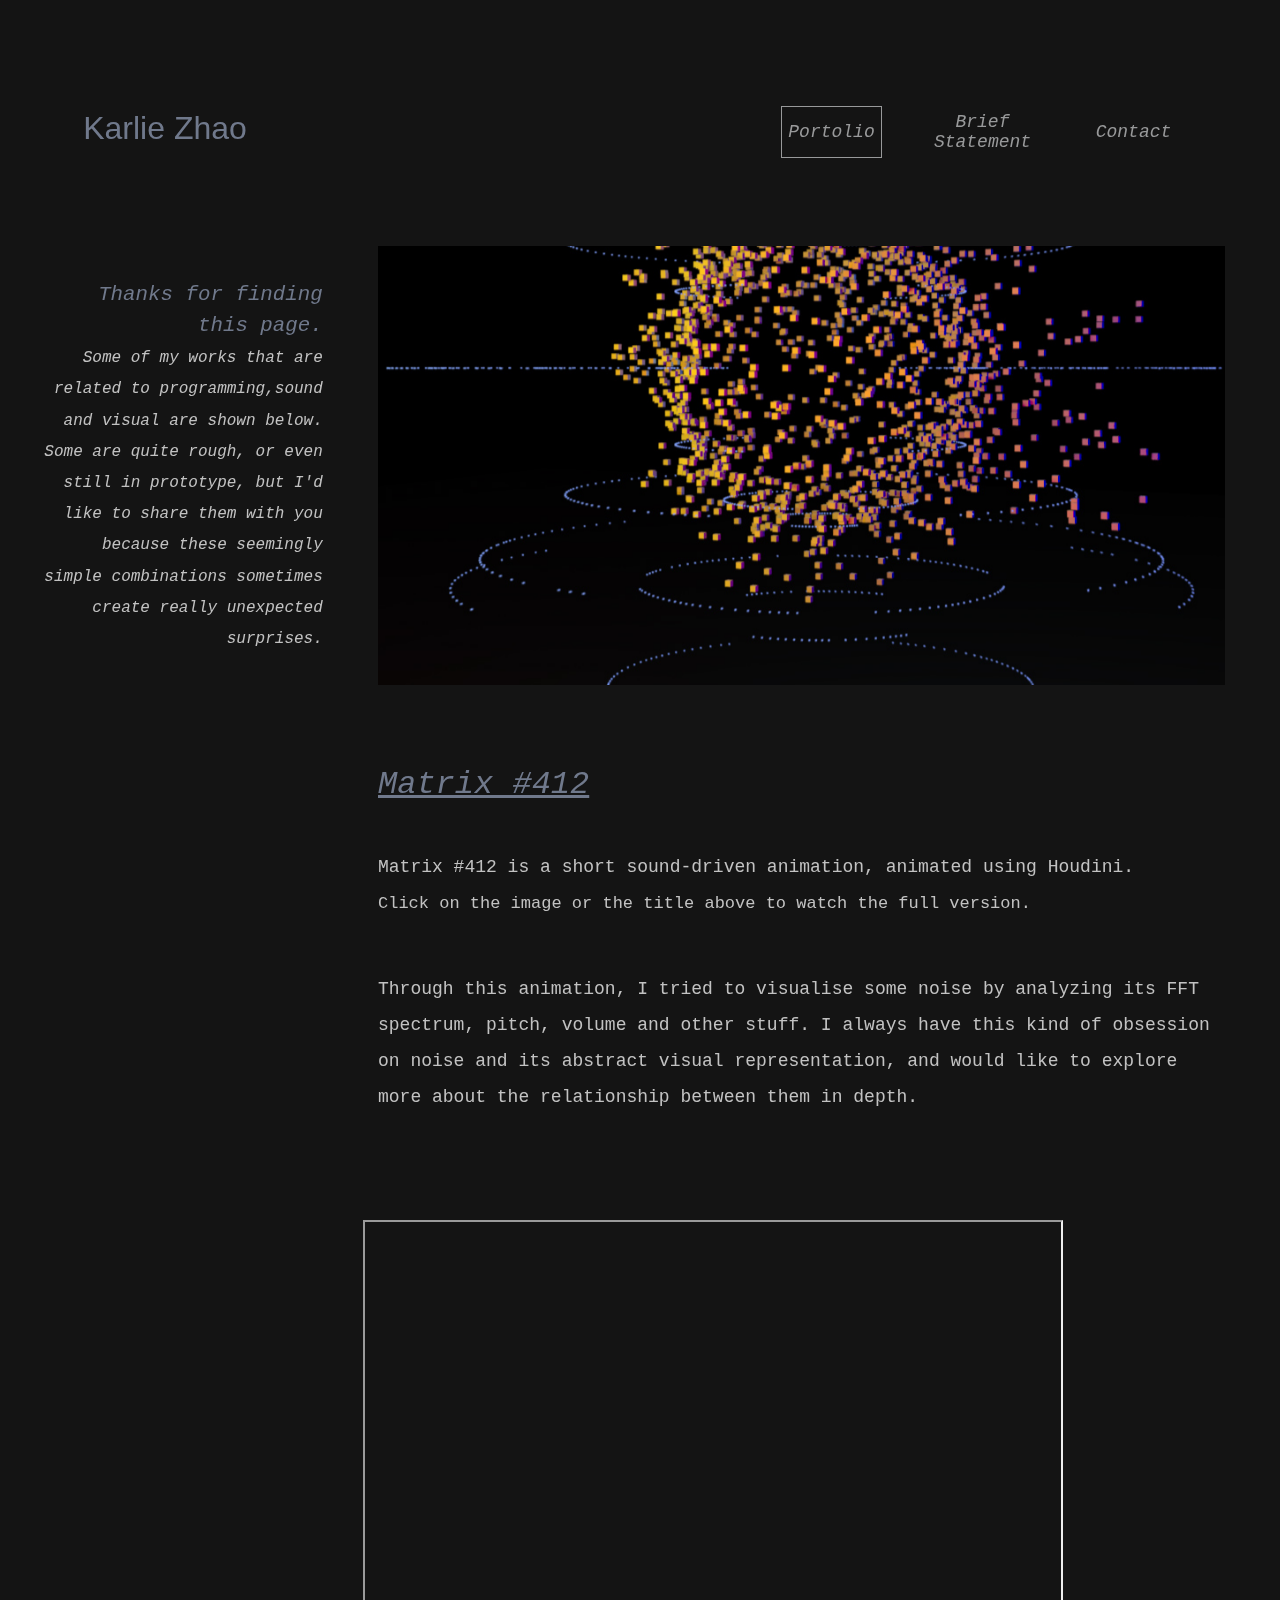
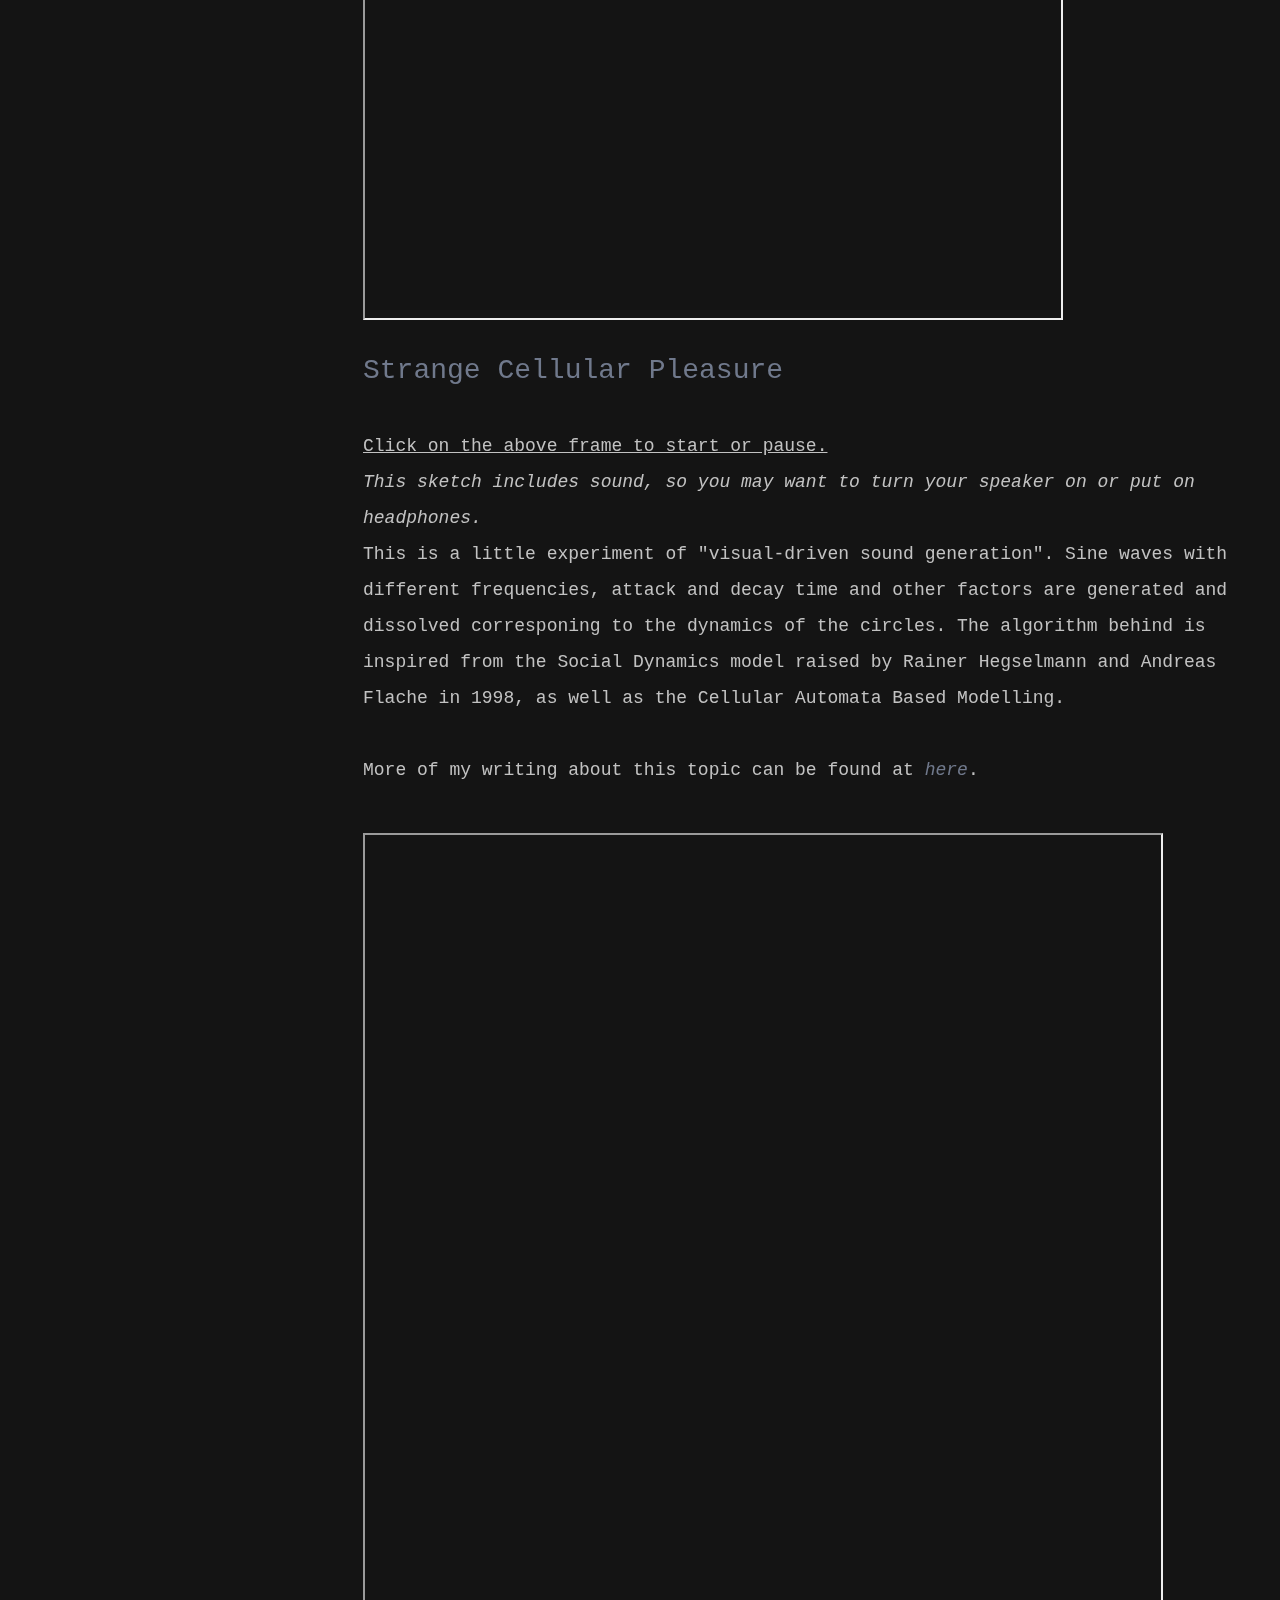
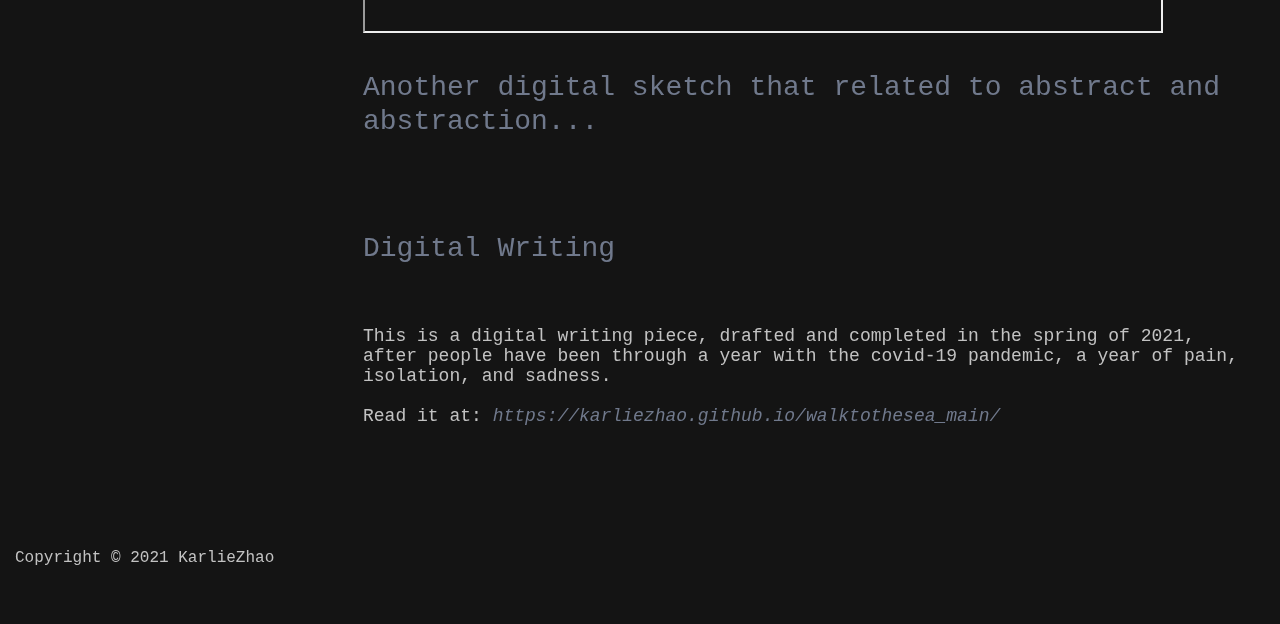
<file: index.html>
<!DOCTYPE html>
<html lang="en">

<head>
  <meta charset="UTF-8" />
  <meta name="viewport" content="width=device-width, initial-scale=1.0" />
  <meta http-equiv="X-UA-Compatible" content="ie=edge" />
  <title>Portolio | Shared Campus 2021 </title>

  <link rel="stylesheet" href="https://fonts.googleapis.com/css?family=Open+Sans:400,600" />
  <link rel="stylesheet" href="css/all.min.css" />
  <link rel="stylesheet" href="css/bootstrap.min.css" />
  <link rel="stylesheet" href="css/templatemo-style.css" />
</head>

<body>
  <div class="container-fluid">
    <div class="row tm-brand-row">
      <div class="col-lg-4 col-10">
        <div class="tm-brand-container">
          <div class="tm-brand-texts">
            <h2 class="tm-brand-name">Karlie Zhao</h2>
          </div>
        </div>
      </div>
      <div class="col-lg-8 col-2 tm-nav-col">
        <div class="tm-nav">
          <nav class="navbar navbar-expand-lg navbar-light tm-navbar">
            <button class="navbar-toggler" type="button" data-toggle="collapse" data-target="#navbarNav" aria-controls="navbarNav" aria-expanded="false" aria-label="Toggle navigation">
              <span class="navbar-toggler-icon"></span>
            </button>
            <div class="collapse navbar-collapse" id="navbarNav">
              <ul class="navbar-nav ml-auto mr-0">
                <li class="nav-item active">
                  <div class="tm-nav-link-highlight"></div>
                  <a class="nav-link" href="#">Portolio <span class="sr-only">(current)</span></a>
                </li>
                <li class="nav-item">
                  <div class="tm-nav-link-highlight"></div>
                  <a class="nav-link" href="about.html" style="color:#98999a;">Brief Statement</a>
                </li>
                <li class="nav-item">
                  <div class="tm-nav-link-highlight"></div>
                  <a class="nav-link" href="contact.html" style="color:#98999a;">Contact</a>
                </li>
              </ul>
            </div>
          </nav>
        </div>
      </div>
    </div>

    <div class="row tm-welcome-row">
      <div class="col-12 tm-page-cols-container">
        <div class="tm-page-col-left tm-welcome-box tm-bg-primary">
          <p class="tm-welcome-text">
            <em>Thanks for finding this page.<br>
              <span style="font-size:16px; color:#C2C2C2">
                Some of my works that are related to programming,sound and visual are shown below.
                <br> Some are quite rough, or even still in prototype,
                but I'd like to share them with you because these seemingly simple combinations sometimes create really unexpected surprises.
              </span> <br>
            </em>
          </p>
        </div>
        <div class="tm-page-col-right">
          <a href="https://youtu.be/zL5NrR2cSgw" target="_blank">
            <div class="tm-welcome-parallax" data-parallax="scroll" data-image-src="img/9.jpg"></div>
          </a>
        </div>
      </div>
    </div>

    <section class="row tm-pt-4 tm-pb-6">
      <div class="col-12 tm-page-cols-container">
        <div class="tm-page-col-right">
          <h2 class="tm-text-secondary tm-mb-5">
            <a href="https://youtu.be/zL5NrR2cSgw" target="_blank"><u>Matrix #412</u></a>
          </h2>
          <p class="tm-mb-6">
            Matrix #412 is a short sound-driven animation, animated using Houdini.<br>
            <span style="font-size:17px;">Click on the image or the title above to watch the full version.</span>
          </p>
          <p class="mb-0">
            Through this animation, I tried to visualise some noise by analyzing its FFT spectrum, pitch, volume and other stuff.
            I always have this kind of obsession on noise and its abstract visual representation, and would like to explore more about the
            relationship between them in depth.
          </p>
        </div>
      </div>

    </section>

    <div class="tm-page-col-right">
      <div class="row tm-pt-7 tm-pb-6">
        <iframe src="https://editor.p5js.org/Karlieee/embed/fNy62zRm_" width="700" height="700"></iframe>
        <div>
          <h3 class="tm-text-secondary tm-mb-4">
            <br> Strange Cellular Pleasure
          </h3>
          <p class="tm-mb-5">
            <u>Click on the above frame to start or pause.</u> <br />
            <i>This sketch includes sound, so you may want to turn your speaker on or put on headphones.</i><br>
            This is a little experiment of "visual-driven sound generation".
            Sine waves with different frequencies, attack and decay time and other factors are generated and dissolved corresponing to the dynamics of the circles.
            The algorithm behind is inspired from the Social Dynamics model raised by Rainer Hegselmann and Andreas Flache in 1998,
            as well as the Cellular Automata Based Modelling.

            <br><br>
            More of my writing about this topic can be found at <a href="https://observablehq.com/@wenrazhao2/assignment-3-finding-emergence" target="_blank">here</a>.

          </p>

          <iframe  width="800" height="800" src="https://editor.p5js.org/Karlieee/embed/uTM-4pq8T"></iframe>
          <h3 class="tm-text-secondary tm-mb-4">
            <br> Another digital sketch that related to abstract and abstraction...
          </h3>
        <br>


          <h3 class="tm-text-secondary tm-mb-4">
            <br> Digital Writing
          </h3>
          <pclass="tm-mb-5"> <br>
            This is a digital writing piece, drafted and completed in the spring of 2021,
            after people have been through a year with the covid-19 pandemic, a year of pain, isolation, and sadness.
            <br><br>
            Read it at: <a href="https://karliezhao.github.io/walktothesea_main/">https://karliezhao.github.io/walktothesea_main/</a>
            </P>

        </div>
        <div class="col-md-6 tm-home-section-2-right">
        </div>
      </div>

    </div>



    <!-- row -->

    <!-- Page footer -->
    <footer class="row tm-page-footer">
      <p class="col-12 tm-copyright-text mb-0">
        Copyright &copy; 2021 KarlieZhao
      </p>
    </footer>
  </div>
  <script src="js/jquery.min.js"></script>
  <script src="js/parallax.min.js"></script>
  <script src="js/bootstrap.min.js"></script>
</body>

</html>
</file>
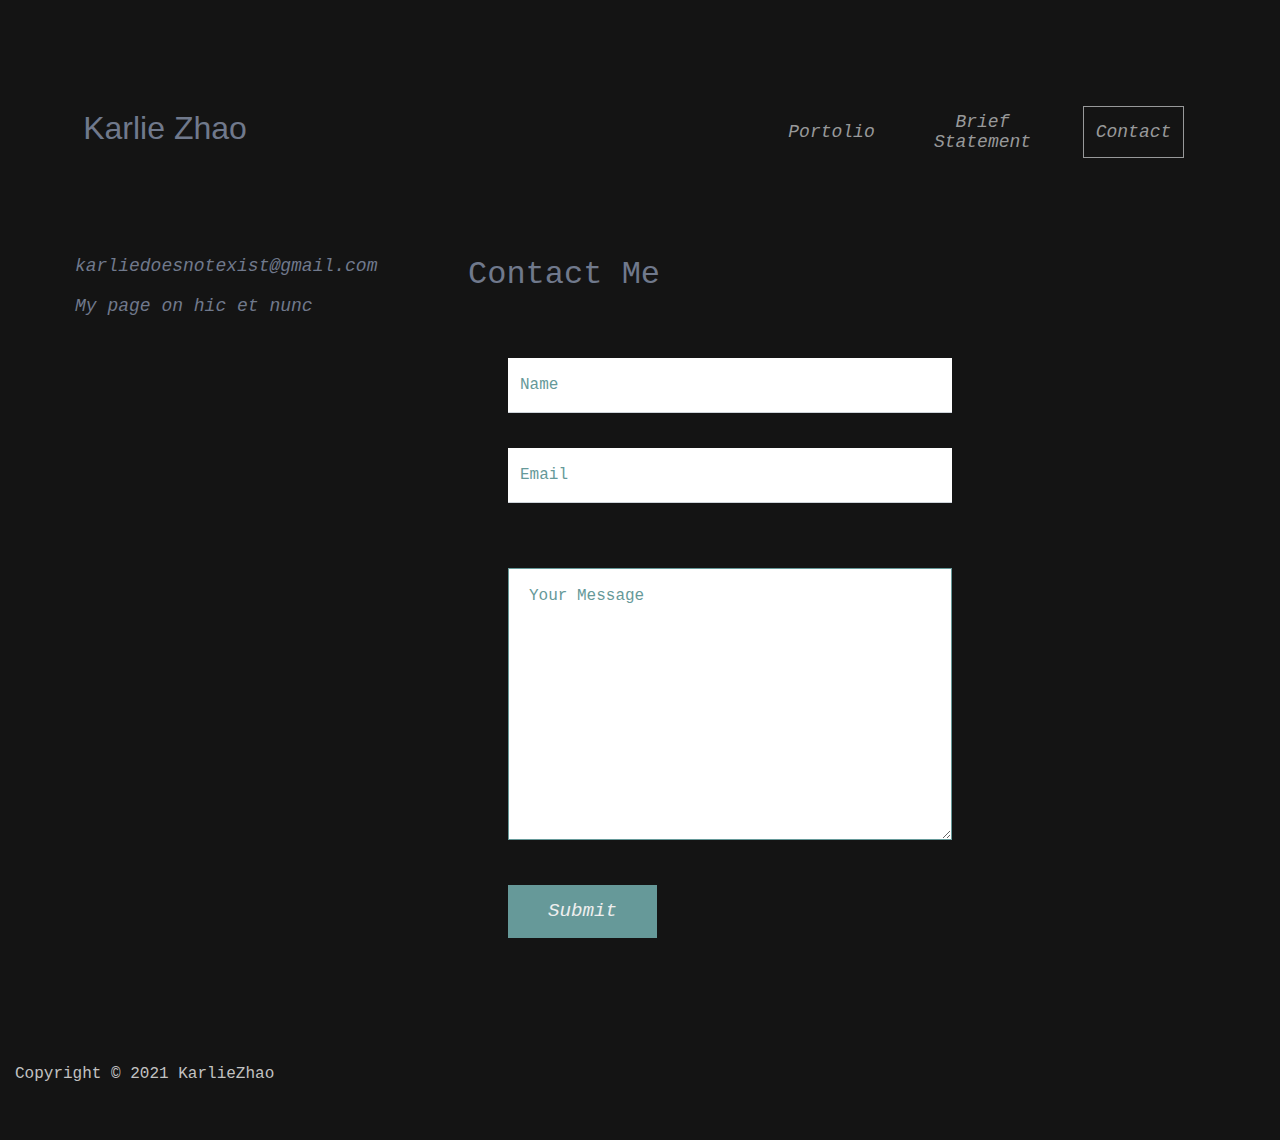
<file: contact.html>
<!DOCTYPE html>
<html lang="en">
  <head>
    <meta charset="UTF-8" />
    <meta name="viewport" content="width=device-width, initial-scale=1.0" />
    <meta http-equiv="X-UA-Compatible" content="ie=edge" />
    <title>Karlie Zhao | Contact</title>

    <link rel="stylesheet" href="https://fonts.googleapis.com/css?family=Open+Sans:400,600" />
    <link rel="stylesheet" href="css/all.min.css" />
    <link rel="stylesheet" href="css/bootstrap.min.css" />
    <link rel="stylesheet" href="css/templatemo-style.css" />
  </head>
  <body>
    <div class="container-fluid">
      <div class="row tm-brand-row">
        <div class="col-lg-4 col-10">
          <div class="tm-brand-container">
            <div class="tm-brand-texts">
              <h2 class="tm-brand-name">Karlie Zhao</h2>
            </div>
          </div>
        </div>
        <div class="col-lg-8 col-2 tm-nav-col">
          <div class="tm-nav">
            <nav class="navbar navbar-expand-lg navbar-light tm-navbar">
              <button class="navbar-toggler" type="button" data-toggle="collapse" data-target="#navbarNav" aria-controls="navbarNav" aria-expanded="false" aria-label="Toggle navigation">
                <span class="navbar-toggler-icon"></span>
              </button>
              <div class="collapse navbar-collapse" id="navbarNav">
                <ul class="navbar-nav ml-auto mr-0">

                  <li class="nav-item">
                    <div class="tm-nav-link-highlight"></div>
                    <a class="nav-link" href="index.html" style="color:#98999a;">Portolio</a>
                  </li>
                  <li class="nav-item">
                    <div class="tm-nav-link-highlight"></div>
                    <a class="nav-link" href="about.html" style="color:#98999a;">Brief Statement</a>
                  </li>
                  <li class="nav-item active">
                    <div class="tm-nav-link-highlight"></div>
                    <a class="nav-link" href="contact.html" style="color:#98999a;">Contact <span class="sr-only">(current)</span></a>
                  </li>
                </ul>
              </div>
            </nav>
          </div>
        </div>
      </div>


      <section class="row tm-pt-4 tm-mb-3">
        <div class="col-12 tm-page-cols-container">
          <div class="tm-page-col-left">
            <div class="tm-contact-container tm-mb-6">
              <div class="tm-address-container">
                <address>
                  <a href = "mailto: karliedoesnotexist@gmail.com">karliedoesnotexist@gmail.com</a><br><br>
                  <a href = "https://www.hicetnunc.xyz/tz/tz1aQC5HSXSqqxEqyLcPchPbEsyZsqu5upXv">My page on hic et nunc</a>
                </address>
              </div>


            </div>
          </div>
          <div class="tm-page-col-right tm-form-container">
            <h2 class="tm-text-secondary mb-4">Contact Me</h2>
            <form
              action="contact.html"
              method="POST"
              id="tm_contact_form"
              enctype="multipart/form-data">
              <div class="form-group">
                <input
                  type="text"
                  id="contact_name"
                  name="contact_name"
                  class="form-control rounded-0 border-top-0 border-right-0 border-left-0"
                  placeholder="Name"
                  required="" />
              </div>
              <div class="form-group-2">
                <input
                  type="email"
                  id="contact_email"
                  name="contact_email"
                  class="form-control rounded-0 border-top-0 border-right-0 border-left-0"
                  placeholder="Email"
                  required="" />
              </div>


              <div class="tm-mb-5">
                <textarea
                  rows="10"
                  id="contact_message"
                  name="contact_message"
                  class="form-control rounded-0"
                  placeholder="Your Message"
                  required=""></textarea>
              </div>



              <div class="">
                <button
                  type="submit"
                  class="btn btn-secondary tm-btn-submit rounded-0">
                  Submit
                </button>
              </div>
            </form>
          </div>
        </div>
      </section>

      <!-- Page footer -->
      <footer class="row tm-page-footer">
        <p class="col-12 tm-copyright-text mb-0">
          Copyright &copy; 2021 KarlieZhao
        </p>
      </footer>
    </div>

    <script src="js/jquery.min.js"></script>
    <script src="js/parallax.min.js"></script>
    <script src="js/bootstrap.min.js"></script>
    <script>
      $(document).on("change", ":file", function() {
        var input = $(this),
          numFiles = input.get(0).files ? input.get(0).files.length : 1,
          label = input
            .val()
            .replace(/\\/g, "/")
            .replace(/.*\//, "");
        input.trigger("fileselect", [numFiles, label]);
      });

      $(document).ready(function() {
        $(":file").on("fileselect", function(event, numFiles, label) {
          $("#file_name_label").attr("placeholder", label);
        });
      });
    </script>
  </body>
</html>
</file>
<file: css/templatemo-style.css>
/*

Next Level CSS Template

https://templatemo.com/tm-532-next-level

	COLORS:
		Primary: #ca9acd
		Secondary: #669999
    Gray: #CFD0D1

  SPACING:
    pt = padding top
    pb = padding bottom
    mb = margin bottom

    1 = 15px
    2 = 20
    3 = 30
    4 = 40
    5 = 45
    6 = 50
    7 = 55
*/
/*	Overrides */
html {
  scroll-behavior: smooth;
}

body {
  font-family: 'Courier New', "FangSong","STKaiti";
  font-size: 18px;
  font-weight: 400;
  line-height: normal;
  margin-right: 40px;
  overflow-x: hidden;
  padding-top: 78px;
  color: #C2C2C2;
  background-color: #141414;
}

p {
  line-height: 2;
}

a, button {
  transition: all 0.3s ease;
  color: #70798C;
  font-style: italic;
}

a:hover {
  text-decoration: none;
}

label {
  margin-bottom: 0;
}

input {
  padding: 13px 20px;
}

ul {
  margin: 0;
  padding: 0;
}

.btn {
  font-size: 1.1rem;
  padding: 15px 25px;
  border-radius: 0;
  color: #eee;
}

.btn-primary {
  background-color: #659acd;
  border: none;
  color: #eee;
}

.btn-secondary {
  background-color: #669999;
  border: none;
  color: #eee;
}

/* end Overrides */
/* Page Layout */
.container-fluid {
  max-width: 1430px;
}

.tm-page-cols-container {
  display: flex;
  justify-content: space-between;
}

.tm-page-col-left {
  width: 28.56%;
  max-width: 400px;
}

.tm-page-col-right {
  width: 70%;
  margin-left: auto;
  margin-right: 0;
}

.tm-home-section-2-left {
  padding-right: 40px;
}

.tm-home-section-2-right {
  padding-left: 40px;
}

.tm-pt-4 {
  padding-top: 40px;
}

.tm-pt-5 {
  padding-top: 45px;
}

.tm-pt-7 {
  padding-top: 55px;
}

.tm-pb-6 {
  padding-bottom: 50px;
}

.tm-mb-1 {
  margin-bottom: 15px;
}

.tm-mb-2 {
  margin-bottom: 20px;
}

.tm-mb-3 {
  margin-bottom: 30px;
}

.tm-mb-4 {
  margin-bottom: 40px;
}

.tm-mb-5 {
  margin-bottom: 45px;
}

.tm-mb-6 {
  margin-bottom: 50px;
}

.tm-center-child {
  display: flex;
  align-items: center;
  justify-content: center;
}

@media (max-width: 767px) {
  .tm-home-section-2-left {
    padding-right: 15px;
    margin-bottom: 80px;
  }

  .tm-home-section-2-right {
    padding-left: 15px;
  }

  .tm-home-section-2-left,
  .tm-home-section-2-right {
    max-width: 660px;
  }
}

@media (max-width: 991px) {
  .tm-page-col-left {
    width: 100%;
    max-width: 100%;
  }

  .tm-page-col-right {
    width: 100%;
  }
}

/* end Page Layout */
/* Colors */
.tm-text-secondary {
  color: #70798C;
}

.tm-bg-primary {
  background-color: transparent;
}

.tm-bg-gradient {
  background: linear-gradient(135deg,
      #a0c0c0 0%,
      #669999 100%);
  /* W3C, IE10+, FF16+, Chrome26+, Opera12+, Safari7+ */
}

.tm-bg-black-transparent {
  background-color: rgba(15, 29, 32, 0.6);
  color: white;
}

/* end Colors */
.tm-brand-row {
  padding-bottom: 30px;
}

.tm-welcome-row {
  padding-top: 30px;
  padding-bottom: 40px;
}

.tm-brand-name {
  color: #70798C;
  width: 300px;
  height: 100px;
  font-family: "Palatino", sans-serif;
  /* border: 1px solid #98999a; */
  display: flex;
  align-items: center;
  justify-content: center;
}

@media (max-width: 399px) {
  .tm-brand-name {
    font-size: 2em;
    width: 250px;
    margin-right: 10px;
  }
}

/* Navbar */
.tm-nav-col {
  display: flex;
  align-items: center;
  justify-content: flex-end;
}

.navbar-expand-lg .navbar-nav .nav-link {
  width: 101px;
  height: 52px;
  border: 1px solid transparent;
  text-align: center;
  margin-left: 25px;
  margin-right: 25px;
  display: flex;
  justify-content: center;
  align-items: center;
}

.navbar-light .navbar-nav .nav-link:focus,
.navbar-light .navbar-nav .nav-link:hover,
.navbar-light .navbar-nav .nav-item.active .nav-link {
  border: 1px solid #98999a;
  color: #98999a;
}

.navbar-light .navbar-nav .nav-item.disabled.nav-link {
  border: 1px solid #eee;
  color: #eee;
}

.navbar-light .navbar-nav .active>.nav-link,
.navbar-light .navbar-nav .nav-link.active,
.navbar-light .navbar-nav .nav-link.show,
.navbar-light .navbar-nav .show>.nav-link {
  color: #98999a;
}

@media (max-width: 991px) {
  .tm-nav {
    position: relative;
  }

  #navbarNav {
    position: absolute;
    top: 52px;
    padding-top: 5px;
    padding-bottom: 5px;
    background-color: rgba(255, 255, 255, 0.9);
    -webkit-box-shadow: 0px 1px 5px 0px rgba(0, 0, 0, 0.15);
    -moz-box-shadow: 0px 1px 5px 0px rgba(0, 0, 0, 0.15);
    box-shadow: 0px 1px 5px 0px rgba(0, 0, 0, 0.15);
    z-index: 1001;
  }

  .tm-navbar {
    background-color: transparent;
    justify-content: flex-end;
    padding-right: 0;
  }

  .navbar-toggler {
    background-color: rgba(255, 255, 255, 0.8);
    background-color: rgba(255, 255, 255, 0.9);
    -webkit-box-shadow: 0px 0px 5px 0px rgba(0, 0, 0, 0.15);
    -moz-box-shadow: 0px 0px 5px 0px rgba(0, 0, 0, 0.15);
    box-shadow: 0px 0px 5px 0px rgba(0, 0, 0, 0.15);
  }

  .navbar-expand-lg .navbar-nav .nav-link {
    height: 45px;
    margin: 5px 15px;
  }
}

/* end Navbar */
ul.tm-list-plus li {
  list-style: none;
  margin-bottom: 12px;
}

ul.tm-list-plus li:before {
  content: "+";
  margin-right: 10px;
}

/* Welcome */
.tm-welcome-box {
  height: 440px;
  display: flex;
  align-items: center;
  justify-content: center;
}

.tm-welcome-parallax {
  min-height: 440px;
  background: transparent;
}

.tm-small-parallax {
  min-height: 240px;
  background: transparent;
}

.tm-welcome-text {
  max-width: 320px;
  width: 100%;
  padding: 15px 25px 15px 15px;
  color: #70798C;
  font-size: 1.3rem;
  line-height: 1.5;
  margin-bottom: 0;
  text-align: right;
}

@media (max-width: 991px) {
  .tm-welcome-box {
    margin-bottom: 20px;
    height: auto;
    min-height: 250px;
  }

  .tm-page-cols-container {
    flex-direction: column;
  }
}

/* Copyright and Page Footer */
.tm-copyright-text {
  font-size: 1rem;
}

.tm-copyright-link {
  color: #5f6061;
}

.tm-page-footer {
  padding-top: 50px;
  padding-bottom: 50px;
}

/* end Copyright and Page Footer */
/* About Page */
.tabs {
  list-style: none;
}

.tabs>li>a {
  border: 1px solid #cfd0d1;
  color: #999a9b;
  padding: 20px 25px;
  display: block;
  max-width: 300px;
  margin: 0 auto 30px;
}

.tm-tab-icon {
  width: 20px;
  height: 20px;
  display: inline-block;
  background-color: transparent;
  vertical-align: middle;
  margin-right: 20px;
  transition: all 0.3s ease;
}

.tabs>li>a.active .tm-tab-icon,
.tabs>li>a:hover .tm-tab-icon {
  background-color: #669999;
}

.tm-about-person {
  max-width: 280px;
}

.tm-about-social-icon {
  width: 42px;
  height: 42px;
  margin-left: 10px;
  margin-right: 10px;
  background-color: #cfd0d1;
  color: white;
  border-radius: 50%;
  font-size: 1.4rem;
  padding-top: 10px;
  transition: all 0.3s ease;
}

.tm-about-social-link:hover>.tm-about-social-icon {
  background-color: #979899;
}

@media (max-width: 767px) {
  .tm-about-person {
    margin-bottom: 50px;
  }
}

/* Gallery */
.tm-parallax-overlay {
  padding: 40px 60px;
  width: auto;
  display: inline-block;
  text-align: center;
}

.tm-gallery {
  margin: -20px -20px 0;
  max-width: 960px;
}

.tm-gallery-item {
  width: 29%;
  margin: 2%;
}

.filters-button-group {
  padding-right: 15px;
}

.tm-gallery-item figure {
  position: relative;
  float: left;
  overflow: hidden;
  margin-bottom: 0;
  background: #3085a3;
  text-align: center;
  cursor: pointer;
}

.tm-gallery-item figure img {
  position: relative;
  display: block;
  min-height: 100%;
  max-width: 100%;
  opacity: 0.8;
}

.tm-gallery-item figure figcaption {
  padding: 1em;
  color: #fff;
  text-transform: uppercase;
  font-size: 1.25em;
  -webkit-backface-visibility: hidden;
  backface-visibility: hidden;
}

.tm-gallery-item figure figcaption::before,
.tm-gallery-item figure figcaption::after {
  pointer-events: none;
}

.tm-gallery-item figure figcaption,
.tm-gallery-item figure figcaption>a {
  position: absolute;
  top: 0;
  left: 0;
  width: 100%;
  height: 100%;
}

/* Anchor will cover the whole item by default */
/* For some effects it will show as a button */
.tm-gallery-item figure figcaption>a {
  z-index: 1000;
  text-indent: 200%;
  white-space: nowrap;
  font-size: 0;
  opacity: 0;
}

.tm-gallery-item figure h2 {
  word-spacing: -0.15em;
  font-weight: 300;
}

.tm-gallery-item figure h2 span {
  font-weight: 800;
}

.tm-gallery-item figure h2,
.tm-gallery-item figure p {
  margin: 0;
}

.tm-gallery-item figure p {
  letter-spacing: 1px;
  font-size: 68.5%;
}

/*---------------*/
/***** Bubba *****/
/*---------------*/
figure.effect-bubba {
  background: #9e5406;
}

figure.effect-bubba img {
  opacity: 1;
  -webkit-transition: opacity 0.35s;
  transition: opacity 0.35s;
}

figure.effect-bubba:hover img {
  opacity: 0.4;
}

figure.effect-bubba figcaption::before,
figure.effect-bubba figcaption::after {
  position: absolute;
  top: 15px;
  right: 15px;
  bottom: 15px;
  left: 15px;
  content: '';
  opacity: 0;
  -webkit-transition: opacity 0.35s, -webkit-transform 0.35s;
  transition: opacity 0.35s, transform 0.35s;
}

figure.effect-bubba figcaption::before {
  border-top: 1px solid #fff;
  border-bottom: 1px solid #fff;
  -webkit-transform: scale(0, 1);
  transform: scale(0, 1);
}

figure.effect-bubba figcaption::after {
  border-right: 1px solid #fff;
  border-left: 1px solid #fff;
  -webkit-transform: scale(1, 0);
  transform: scale(1, 0);
}

figure.effect-bubba h2 {
  font-size: 1.5rem;
  padding-top: 20%;
  -webkit-transition: -webkit-transform 0.35s;
  transition: transform 0.35s;
  -webkit-transform: translate3d(0, -20px, 0);
  transform: translate3d(0, -20px, 0);
}

figure.effect-bubba p {
  width: 100%;
  padding: 10px;
  opacity: 0;
  -webkit-transition: opacity 0.35s, -webkit-transform 0.35s;
  transition: opacity 0.35s, transform 0.35s;
  -webkit-transform: translate3d(0, 20px, 0);
  transform: translate3d(0, 20px, 0);
}

figure.effect-bubba:hover figcaption::before,
figure.effect-bubba:hover figcaption::after {
  opacity: 1;
  -webkit-transform: scale(1);
  transform: scale(1);
}

figure.effect-bubba:hover h2,
figure.effect-bubba:hover p {
  opacity: 1;
  -webkit-transform: translate3d(0, 0, 0);
  transform: translate3d(0, 0, 0);
}

@media (max-width: 767px) {
  .tm-gallery {
    max-width: 600px;
    margin-left: auto;
    margin-right: auto;
  }

  .tm-gallery-item {
    width: 46%;
  }

  .filters-button-group {
    padding-right: 0;
    padding-bottom: 30px;
  }
}

@media (max-width: 400px) {
  .tm-gallery {
    max-width: 280px;
  }

  .tm-gallery-item {
    width: 100%;
    margin-left: 0;
    margin-right: 0;
  }
}

/* end Gallery */
/* Contact */
.tm-contact-container {
  max-width: 375px;
  padding-left: 60px;
  padding-right: 15px;
}

.tm-address-container {
  margin-bottom: 95px;
}

@media (max-width: 991px) and (min-width: 660px) {
  .tm-contact-container {
    max-width: 100%;
    display: flex;
  }

  .tm-address-container,
  .tm-location-container {
    width: 50%;
  }
}

.tm-form-container {
  padding-left: 90px;
  padding-right: 90px;
}

@media (max-width: 767px) {
  .tm-contact-container {
    padding-left: 15px;
  }

  .tm-form-container {
    padding-left: 15px;
    padding-right: 15px;
  }
}

#tm_contact_form {
  max-width: 524px;
  width: 100%;
  padding: 40px;
}

.form-group {
  margin-bottom: 35px;
}

.form-group-2 {
  margin-bottom: 65px;
}

.form-control {
  padding-top: 15px;
  padding-bottom: 15px;
  height: auto;
  color: #669999;
}

.form-control::placeholder {
  /* Chrome, Firefox, Opera, Safari 10.1+ */
  color: #669999;
  opacity: 1;
  /* Firefox */
}

.form-control:-ms-input-placeholder {
  /* Internet Explorer 10-11 */
  color: #669999;
}

.form-control::-ms-input-placeholder {
  /* Microsoft Edge */
  color: #669999;
}

.tm-select {
  -webkit-appearance: none;
  -mox-appearance: none;
  font-size: 1rem;
  color: #669999;
  background: url("../img/select-arrow.png") no-repeat right center;
  background-color: transparent;
  border: none;
  border-bottom: 1px solid #98999A;
  border-radius: 0;
  width: 100%;
  height: 50px;
  padding-left: 10px;
  padding-right: 10px;
}

.tm-choices-container {
  display: flex;
}

.tm-w-50 {
  width: 50%;
}

@media (max-width: 450px) {
  .tm-choices-container {
    flex-direction: column;
  }

  .tm-w-50 {
    width: 100%;
    margin-bottom: 20px;
  }
}

/* Radio buttons */
[type="radio"]:not(:checked)+span, [type="radio"]:checked+span {
  position: relative;
  padding-left: 35px;
  cursor: pointer;
  display: inline-block;
  height: 25px;
  line-height: 25px;
  font-size: 1rem;
  -webkit-transition: .28s ease;
  transition: .28s ease;
  -webkit-user-select: none;
  -moz-user-select: none;
  -ms-user-select: none;
  user-select: none;
}

[type="radio"]:not(:checked)+span, [type="radio"]:checked+span {
  font-size: 18px;
  padding-left: 40px;
}

[type="radio"]:not(:checked), [type="radio"]:checked {
  position: absolute;
  opacity: 0;
  pointer-events: none;
}

[type="radio"]:not(:checked)+span:before,
[type="radio"]:not(:checked)+span:after {
  border: 2px solid #A6A7A8;
}

[type="radio"]:not(:checked)+span:before,
[type="radio"]:not(:checked)+span:after,
[type="radio"]:checked+span:before,
[type="radio"]:checked+span:after,
[type="radio"].with-gap:checked+span:before,
[type="radio"].with-gap:checked+span:after {
  border-radius: 50%;
}

[type="radio"]+span:before,
[type="radio"]+span:after {
  content: '';
  position: absolute;
  left: 0;
  top: 0;
  margin: 4px;
  width: 16px;
  height: 16px;
  z-index: 0;
  -webkit-transition: .28s ease;
  transition: .28s ease;
}

[type="radio"]+span:before,
[type="radio"]+span:after {
  border-color: #686868;
  width: 25px;
  height: 25px;
  top: -4px;
}

[type="radio"]:not(:checked)+span,
[type="radio"]:checked+span {
  position: relative;
  padding-left: 45px;
  cursor: pointer;
  display: inline-block;
  height: 25px;
  line-height: 25px;
  font-size: 1rem;
  -webkit-transition: .28s ease;
  transition: .28s ease;
  -webkit-user-select: none;
  -moz-user-select: none;
  -ms-user-select: none;
  user-select: none;
}

[type="radio"]:checked+span,
[type="checkbox"].filled-in:checked+span {
  color: #669999;
}

[type="radio"]:checked+span:before {
  border: 2px solid transparent;
}

[type="radio"]:checked+span:after,
[type="radio"].with-gap:checked+span:before,
[type="radio"].with-gap:checked+span:after {
  border: 2px solid #669999;
}

[type="radio"]:checked+span:after,
[type="radio"].with-gap:checked+span:after {
  background-color: #669999;
}

[type="radio"].with-gap:checked+span:after {
  -webkit-transform: scale(0.5);
  transform: scale(0.5);
}

/* end Radio buttons */
/* Checkbox */
[type="checkbox"]:not(:checked),
[type="checkbox"]:checked {
  position: absolute;
  opacity: 0;
  pointer-events: none;
}

[type="checkbox"]+span:not(.lever):before,
[type="checkbox"]:not(.filled-in)+span:not(.lever):after {
  content: '';
  position: absolute;
  top: 0;
  left: 0;
  width: 18px;
  height: 18px;
  z-index: 0;
  border: 2px solid #5a5a5a;
  border-radius: 1px;
  margin-top: 3px;
  -webkit-transition: .2s;
  transition: .2s;
}

[type="checkbox"].filled-in+span:not(.lever):before,
[type="checkbox"].filled-in+span:not(.lever):after {
  content: '';
  left: 0;
  position: absolute;
  -webkit-transition: border .25s, background-color .25s, width .20s .1s, height .20s .1s, top .20s .1s, left .20s .1s;
  transition: border .25s, background-color .25s, width .20s .1s, height .20s .1s, top .20s .1s, left .20s .1s;
  z-index: 1;
}

[type="checkbox"].filled-in:not(:checked)+span:not(.lever):before {
  width: 0;
  height: 0;
  border: 3px solid transparent;
  left: 6px;
  top: 10px;
  -webkit-transform: rotateZ(37deg);
  transform: rotateZ(37deg);
  -webkit-transform-origin: 100% 100%;
  transform-origin: 100% 100%;
}

[type="checkbox"].filled-in+span:not(.lever):after {
  border-radius: 2px;
}

[type="checkbox"].filled-in+span:not(.lever):before,
[type="checkbox"].filled-in+span:not(.lever):after {
  content: '';
  left: 0;
  position: absolute;
  -webkit-transition: border .25s, background-color .25s, width .20s .1s, height .20s .1s, top .20s .1s, left .20s .1s;
  transition: border .25s, background-color .25s, width .20s .1s, height .20s .1s, top .20s .1s, left .20s .1s;
  z-index: 1;
}

[type="checkbox"].filled-in:not(:checked)+span:not(.lever):after {
  height: 20px;
  width: 20px;
  background-color: transparent;
  border: 2px solid #669999;
  top: 0px;
  z-index: 0;
}

[type="checkbox"].filled-in:checked+span:not(.lever):after,
[type="checkbox"].filled-in:not(:checked)+span:not(.lever):after {
  width: 35px;
  height: 35px;
}

[type="checkbox"].filled-in:not(:checked)+span:not(.lever):after {
  border-color: #A6A7A8;
}

[type="checkbox"]+span:not(.lever) {
  position: relative;
  padding-left: 47px;
  cursor: pointer;
  display: inline-block;
  height: 35px;
  line-height: 35px;
  font-size: 1rem;
  -webkit-user-select: none;
  -moz-user-select: none;
  -ms-user-select: none;
  user-select: none;
}

[type="checkbox"]:checked+span:not(.lever):before {
  top: -4px;
  left: -5px;
  width: 12px;
  height: 22px;
  border-top: 2px solid transparent;
  border-left: 2px solid transparent;
  border-right: 2px solid #26a69a;
  border-bottom: 2px solid #26a69a;
  -webkit-transform: rotate(40deg);
  transform: rotate(40deg);
  -webkit-backface-visibility: hidden;
  backface-visibility: hidden;
  -webkit-transform-origin: 100% 100%;
  transform-origin: 100% 100%;
}

[type="checkbox"].filled-in:checked+span:not(.lever):before {
  top: 0;
  left: 1px;
  width: 8px;
  height: 13px;
  border-top: 2px solid transparent;
  border-left: 2px solid transparent;
  border-right: 2px solid #fff;
  border-bottom: 2px solid #fff;
  -webkit-transform: rotateZ(39deg);
  transform: rotateZ(39deg);
  -webkit-transform-origin: 100% 100%;
  transform-origin: 100% 100%;
}

[type="checkbox"].filled-in:checked+span:not(.lever):before {
  width: 14px;
  height: 25px;
  border-right: 3px solid #fff;
  border-bottom: 3px solid #fff;
}

[type="checkbox"].filled-in:checked+span:not(.lever):after {
  top: 0;
  width: 35px;
  height: 35px;
  border: 2px solid #26a69a;
  background-color: #26a69a;
  z-index: 0;
}

/* end Checkbox */
textarea.form-control {
  border-color: #669999;
  padding: 15px 20px;
}

.file-upload-container {
  display: flex;
  justify-content: space-between;
}

.btn-outline {
  border: 1px solid #98999A;
  color: #669999;
  cursor: pointer;
  padding: 12px 35px;
  width: 140px;
  margin-left: 20px;
}

#file_name_label {
  width: calc(100% - 160px);
}

@media (max-width: 500px) {
  .file-upload-container {
    flex-direction: column;
  }

  #file_name_label {
    width: 100%;
  }

  .btn-outline {
    margin-left: 0;
    margin-top: 20px;
  }
}

#file_name_label::placeholder {
  /* Chrome, Firefox, Opera, Safari 10.1+ */
  color: #669999;
  opacity: 1;
  /* Firefox */
}

#file_name_label:-ms-input-placeholder {
  /* Internet Explorer 10-11 */
  color: #669999;
}

#file_name_label::-ms-input-placeholder {
  /* Microsoft Edge */
  color: #669999;
}

.tm-btn-submit {
  font-size: 1.2rem;
  padding: 12px 40px;
}

/* end Contact */
/* ----------------------------- */
.gallery {
  display: grid;
  grid-template-rows: repeat(2, 30vh);
  grid-template-columns: repeat(8, 10vw);
  border-radius: 10px;
  padding: 0.25em;
  // grid-gap: .25em;
  justify-content: center;
  align-items: center;

  @media (min-width: 40em) {
    grid-template-columns: repeat(10, 18vw);
    grid-template-rows: repeat(2, 20vh);
  }

  @media (min-width: 60em) {
    grid-template-columns: repeat(10, 8vw);
    grid-template-rows: 25vh;
  }
}
</file>
